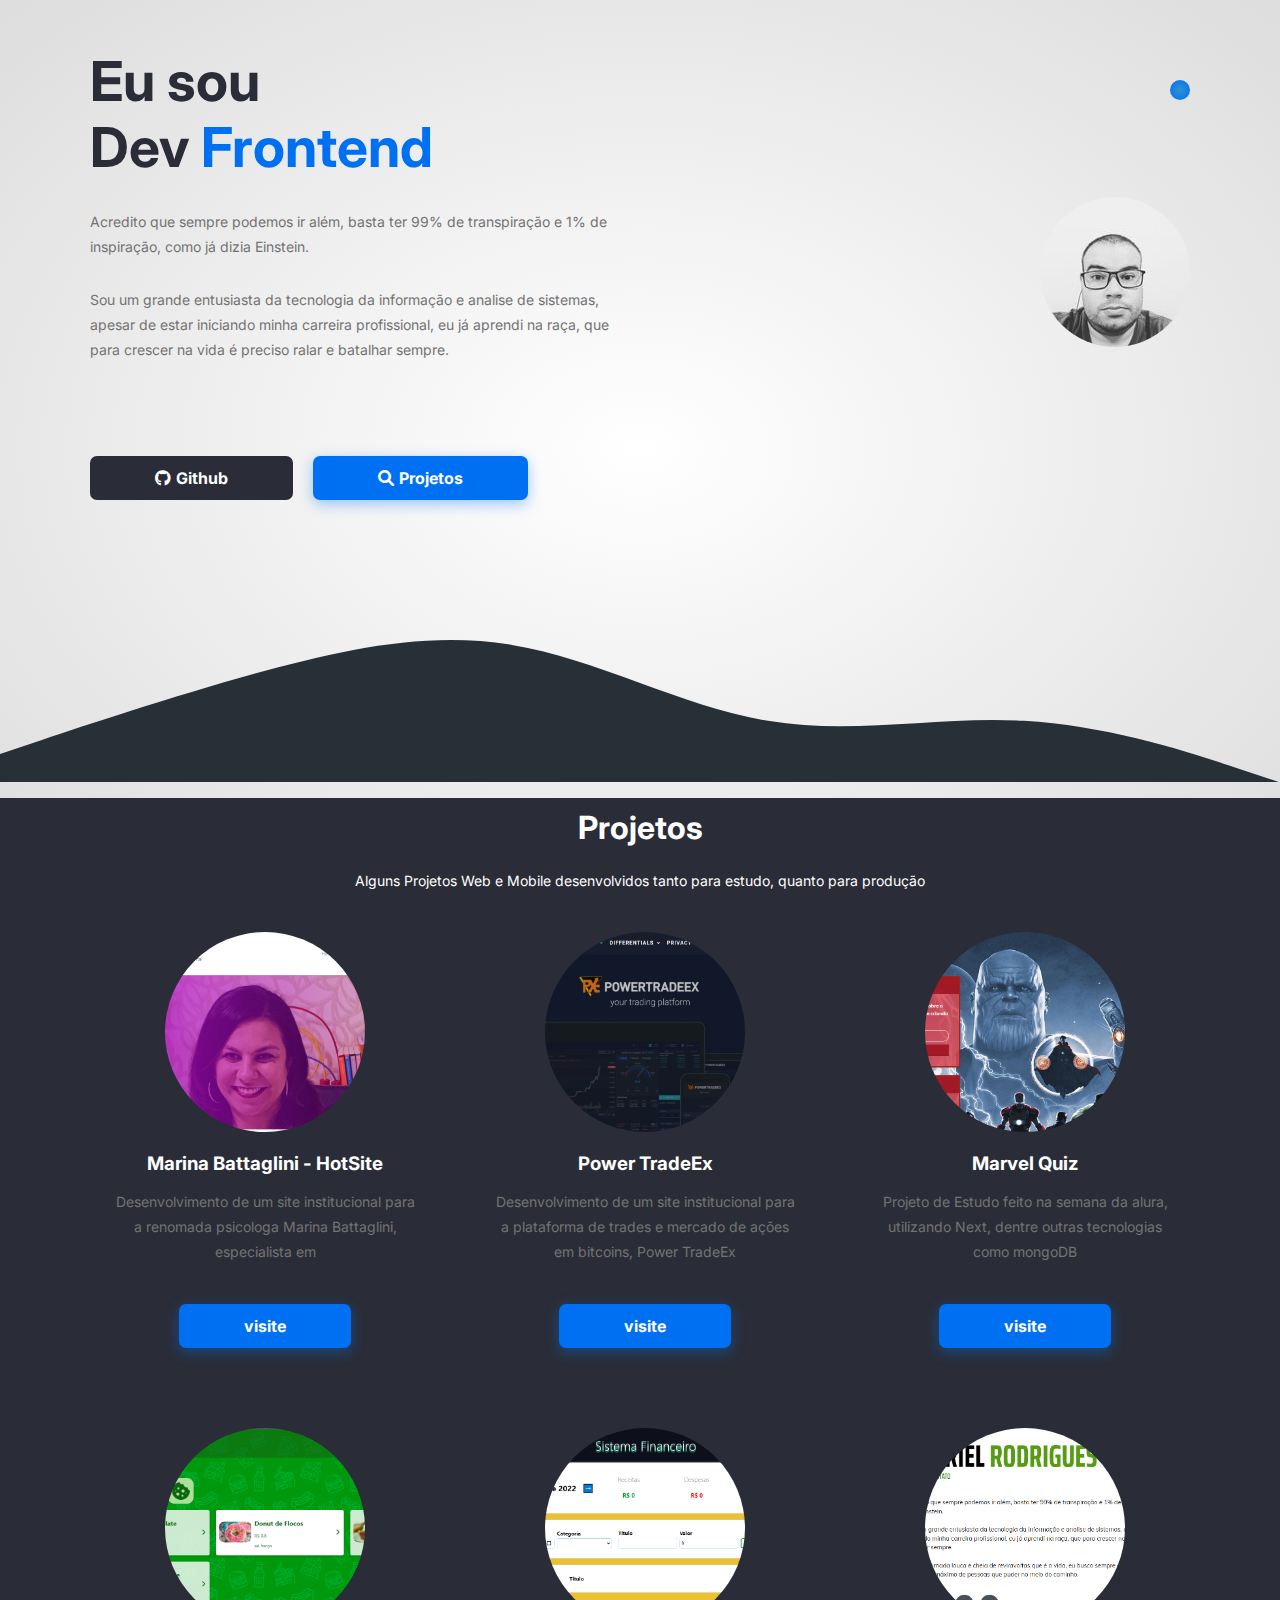
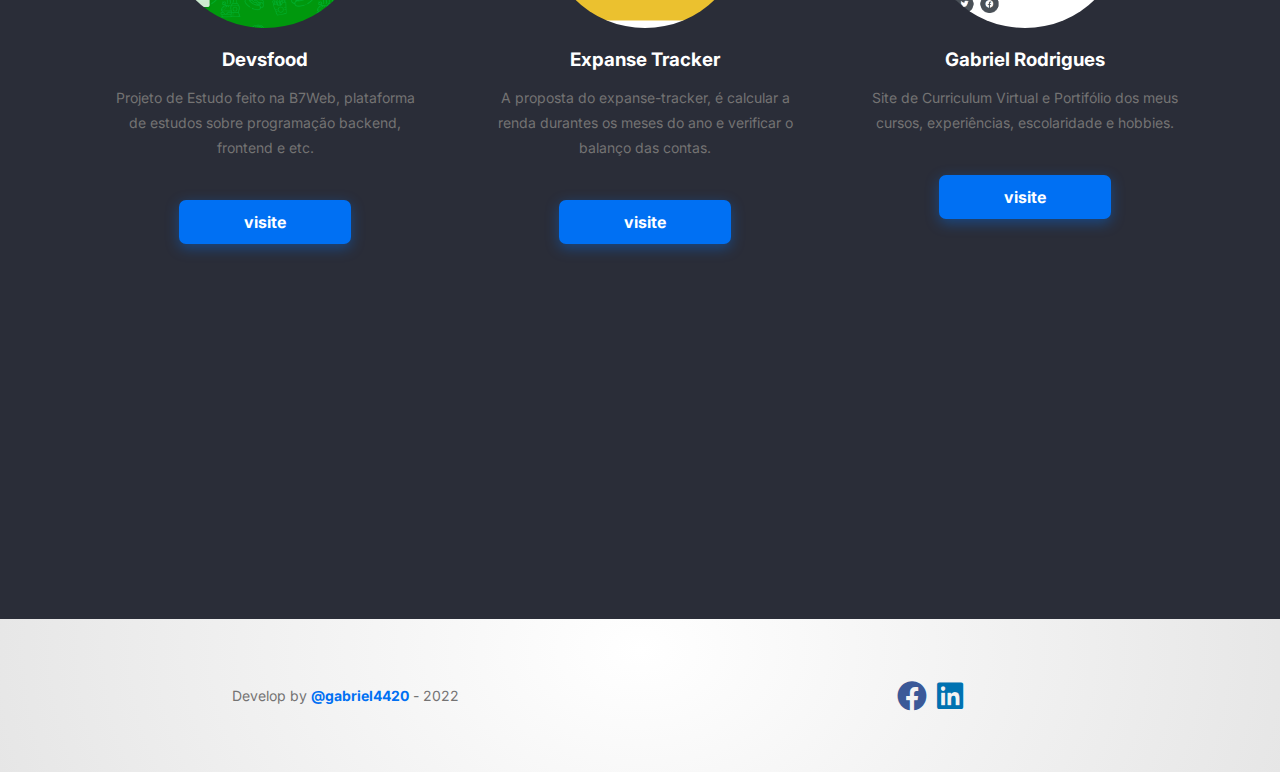
<file: index.html>
<!DOCTYPE html>
<html lang="en">
  <head>
    <meta charset="UTF-8" />
    <meta http-equiv="X-UA-Compatible" content="IE=edge" />
    <meta name="viewport" content="width=device-width, initial-scale=1.0" />
    <link rel="preconnect" href="https://fonts.googleapis.com" />
    <link rel="preconnect" href="https://fonts.gstatic.com" crossorigin />
    <link
      href="https://fonts.googleapis.com/css2?family=Inter:wght@100;200;300;400;500;600;700;800;900&display=swap"
      rel="stylesheet"
    />
    <link rel="stylesheet" href="src/styles/index.css" />
    <link
      rel="stylesheet"
      href="https://cdnjs.cloudflare.com/ajax/libs/font-awesome/6.0.0/css/all.min.css"
      integrity="sha512-9usAa10IRO0HhonpyAIVpjrylPvoDwiPUiKdWk5t3PyolY1cOd4DSE0Ga+ri4AuTroPR5aQvXU9xC6qOPnzFeg=="
      crossorigin="anonymous"
      referrerpolicy="no-referrer"
    />
    <link rel="shortcut icon" href="src/media/images/logo.png" type="image/png">
    <title>Gabriel Rodrigues - Web Design & Developer Frontend</title>
  </head>

  <body>
    <header>
      <div class="container">
        <div class="header-grid">
          <section class="grid-align-center">
            <h1>
              <div>Eu sou</div>
              Dev
              <span>
                Frontend
              </span>
            </h1>
            <p>
              Acredito que sempre podemos ir além, basta ter 99% de transpiração
              e 1% de inspiração, como já dizia Einstein.
            </p>

            <p>
              Sou um grande entusiasta da tecnologia da informação e analise de
              sistemas, apesar de estar iniciando minha carreira profissional,
              eu já aprendi na raça, que para crescer na vida é preciso ralar e
              batalhar sempre.
            </p>

            <div class="header-actions">
              <a
                href="http://github.com/gabriel4420"
                target="_blank"
                rel="noopener noreferrer"
              >
                <button class="black-button">
                  <i class="fab fa-github"></i>
                  <span>Github</span>
                </button>
              </a>

              <a href="#projects">
                <button class="blue-button">
                  <i class="fa fa-search"></i>
                  <span>Projetos</span>
                </button>
              </a>
            </div>
          </section>

          <section class="header-image">
            <div class="ball"></div>
            <a
              href="http://gabriel4420.github.io"
              target="_blank"
              rel="noopener noreferrer"
            >
              <img
                src="src/media/images/perfil.jpg"
                class="side-img"
                alt="foto de perfil"
              />
            </a>
          </section>
        </div>
      </div>
    </header>
    <main>
      <section class="projects" id="projects">
        <svg xmlns="http://www.w3.org/2000/svg" viewBox="0 0 1440 320">
          <path
            fill="#273036"
            fill-opacity="1"
            d="M0,288L48,272C96,256,192,224,288,197.3C384,171,480,149,576,165.3C672,181,768,235,864,250.7C960,267,1056,245,1152,250.7C1248,256,1344,288,1392,304L1440,320L1440,320L1392,320C1344,320,1248,320,1152,320C1056,320,960,320,864,320C768,320,672,320,576,320C480,320,384,320,288,320C192,320,96,320,48,320L0,320Z"
          ></path>
        </svg>
        <div class="container">
          <div class="project-title">
            <h1>Projetos</h1>
            <p>
              Alguns Projetos Web e Mobile desenvolvidos tanto para estudo,
              quanto para produção
            </p>
          </div>
          <div class="project-grid">
            <article>
              <div class="image">
                <img
                  src="src/media/images/projeto-1.png"
                  alt="Marina Battaglini WebSite"
                />
              </div>
              <h3>Marina Battaglini - HotSite</h3>

              <p>
                Desenvolvimento de um site institucional para a renomada
                psicologa Marina Battaglini, especialista em
              </p>
              <a
                href="https://marinabattaglini.com.br/wp/home/"
                target="_blank"
                rel="nofollow noopener noreferrer"
              >
                <button class="blue-button">
                  <span>visite</span>
                </button>
              </a>
            </article>
            <article>
              <div class="image">
                <img
                  src="src/media/images/projeto-2.png"
                  alt="Power TradeEx WebSite para uma plataforma de trade e bitcoins"
                />
              </div>
              <h3>Power TradeEx</h3>
              <p>
                Desenvolvimento de um site institucional para a plataforma de
                trades e mercado de ações em bitcoins, Power TradeEx
              </p>
              <a
                href="https://powertradeex.com/"
                target="_blank"
                rel="nofollow noopener noreferrer"
              >
                <button class="blue-button">
                  <span>visite</span>
                </button>
              </a>
            </article>
            <article>
              <div class="image">
                <img
                  src="src/media/images/projeto-3.png"
                  alt="Marvel Quiz, um site de quiz sobre a marvel, produtora de quadrinhos e UCM."
                />
              </div>
              <h3>Marvel Quiz</h3>
              <p>
                Projeto de Estudo feito na semana da alura, utilizando Next,
                dentre outras tecnologias como mongoDB
              </p>
              <a
                href="https://marvelquiz-git-main-gabriel4420.vercel.app/"
                target="_blank"
                rel="nofollow noopener noreferrer"
              >
                <button class="blue-button">
                  <span>visite</span>
                </button>
              </a>
            </article>
            <article>
              <div class="image">
                <img
                  src="src/media/images/projeto-4.png"
                  alt="DevsFood, protótipo de ifood web"
                />
              </div>
              <h3>Devsfood</h3>
              <p>
                Projeto de Estudo feito na B7Web, plataforma de estudos sobre
                programação backend, frontend e etc.
              </p>
              <a
                href="https://devsfood.netlify.app/"
                target="_blank"
                rel="nofollow noopener noreferrer"
              >
                <button class="blue-button">
                  <span>visite</span>
                </button>
              </a>
            </article>
            <article>
              <div class="image">
                <img
                  src="src/media/images/projeto-5.png"
                  alt="Expanse Tracker"
                />
              </div>
              <h3>Expanse Tracker</h3>
              <p>
                A proposta do expanse-tracker, é calcular a renda durantes os
                meses do ano e verificar o balanço das contas.
              </p>
              <a
                href="https://expansive-tracker-me.netlify.app/"
                target="_blank"
                rel="nofollow noopener noreferrer"
              >
                <button class="blue-button">
                  <span>visite</span>
                </button>
              </a>
            </article>
            <article>
              <div class="image">
                <img
                  src="src/media/images/projeto-6.png"
                  alt="Portifólio Profissional "
                />
              </div>
              <h3>Gabriel Rodrigues</h3>
              <p>
                Site de Curriculum Virtual e Portifólio dos meus cursos,
                experiências, escolaridade e hobbies.
              </p>
              <a
                href="https://gabriel4420.github.io"
                target="_blank"
                rel="nofollow noopener noreferrer"
              >
                <button class="blue-button">
                  <span>visite</span>
                </button>
              </a>
            </article>
          </div>
        </div>
      </section>
    </main>
    <footer>
      <div class="copy">
        <p>
          Develop by
          <a
            href="http://gabriel4420.github.io"
            target="_blank"
            rel="noopener noreferrer"
          >
            <span>@gabriel4420</span>
          </a>
          - 2022
        </p>
      </div>
      <div class="social">
        <a
          href="https://www.facebook.com/gabriel.rodrigues.perez"
          target="_blank"
          rel="noopener noreferrer"
        >
          <i class="fab fa-facebook"></i>
        </a>
        <a
          href="https://www.linkedin.com/in/gabriel442021/"
          target="_blank"
          rel="noopener noreferrer"
        >
          <i class="fab fa-linkedin"></i>
        </a>
      </div>
    </footer>
  </body>
</html>
</file>
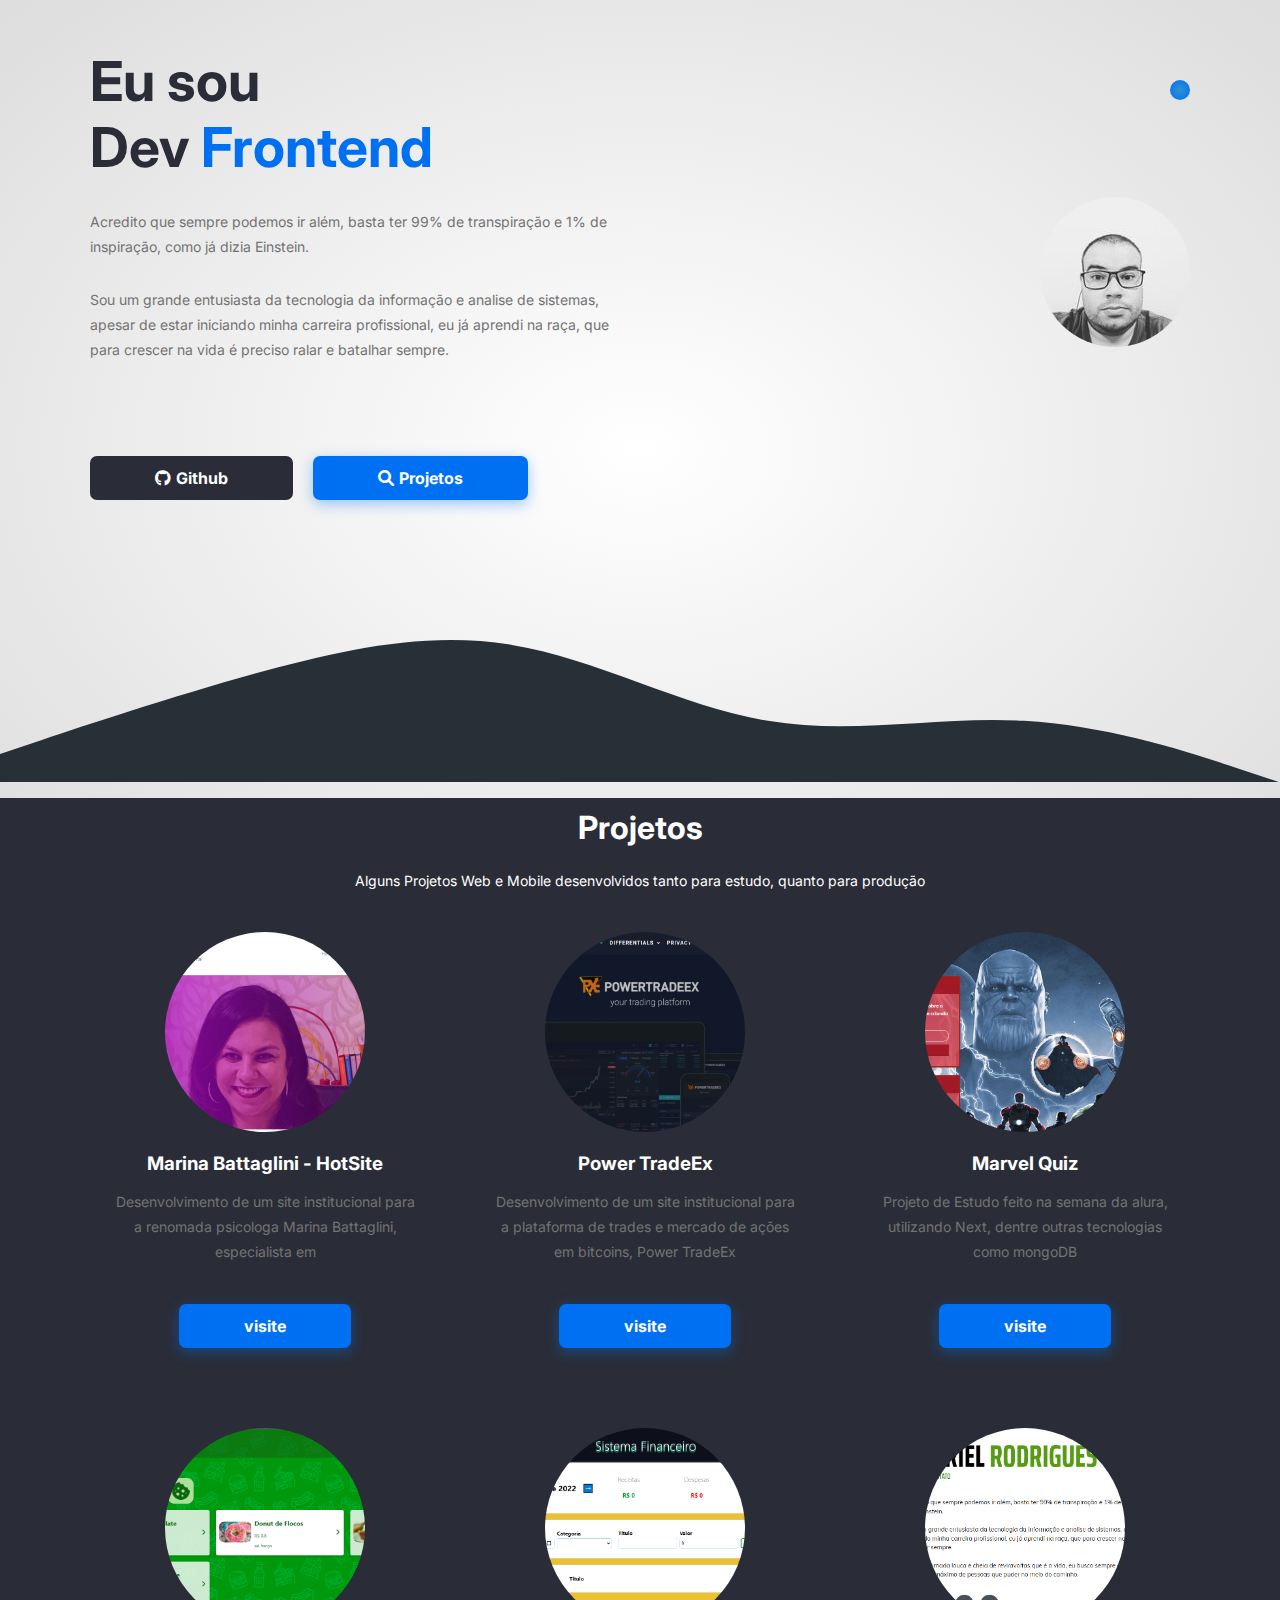
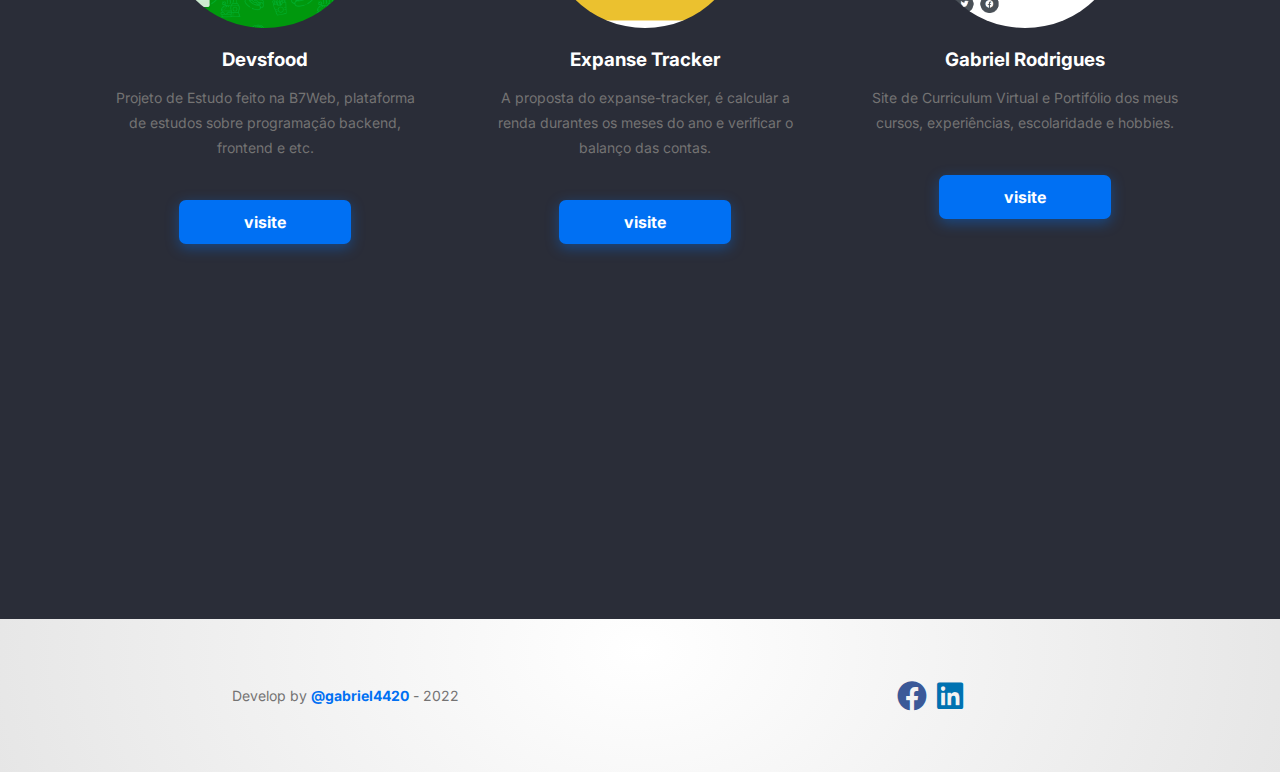
<file: public/index.html>
<!DOCTYPE html>
<html lang="en">
  <head>
    <meta charset="UTF-8" />
    <meta http-equiv="X-UA-Compatible" content="IE=edge" />
    <meta name="viewport" content="width=device-width, initial-scale=1.0" />
    <link rel="preconnect" href="https://fonts.googleapis.com" />
    <link rel="preconnect" href="https://fonts.gstatic.com" crossorigin />
    <link
      href="https://fonts.googleapis.com/css2?family=Inter:wght@100;200;300;400;500;600;700;800;900&display=swap"
      rel="stylesheet"
    />
    <link rel="stylesheet" href="../src/styles/index.css" />
    <link
      rel="stylesheet"
      href="https://cdnjs.cloudflare.com/ajax/libs/font-awesome/6.0.0/css/all.min.css"
      integrity="sha512-9usAa10IRO0HhonpyAIVpjrylPvoDwiPUiKdWk5t3PyolY1cOd4DSE0Ga+ri4AuTroPR5aQvXU9xC6qOPnzFeg=="
      crossorigin="anonymous"
      referrerpolicy="no-referrer"
    />
    <link rel="shortcut icon" href="../src/media/images/logo.png" type="image/png">
    <title>Gabriel Rodrigues - Web Design & Developer Frontend</title>
  </head>

  <body>
    <header>
      <div class="container">
        <div class="header-grid">
          <section class="grid-align-center">
            <h1>
              <div>Eu sou</div>
              Dev
              <span>
                Frontend
              </span>
            </h1>
            <p>
              Acredito que sempre podemos ir além, basta ter 99% de transpiração
              e 1% de inspiração, como já dizia Einstein.
            </p>

            <p>
              Sou um grande entusiasta da tecnologia da informação e analise de
              sistemas, apesar de estar iniciando minha carreira profissional,
              eu já aprendi na raça, que para crescer na vida é preciso ralar e
              batalhar sempre.
            </p>

            <div class="header-actions">
              <a
                href="http://github.com/gabriel4420"
                target="_blank"
                rel="noopener noreferrer"
              >
                <button class="black-button">
                  <i class="fab fa-github"></i>
                  <span>Github</span>
                </button>
              </a>

              <a href="#projects">
                <button class="blue-button">
                  <i class="fa fa-search"></i>
                  <span>Projetos</span>
                </button>
              </a>
            </div>
          </section>

          <section class="header-image">
            <div class="ball"></div>
            <a
              href="http://gabriel4420.github.io"
              target="_blank"
              rel="noopener noreferrer"
            >
              <img
                src="../src/media/images/perfil.jpg"
                class="side-img"
                alt="foto de perfil"
              />
            </a>
          </section>
        </div>
      </div>
    </header>
    <main>
      <section class="projects" id="projects">
        <svg xmlns="http://www.w3.org/2000/svg" viewBox="0 0 1440 320">
          <path
            fill="#273036"
            fill-opacity="1"
            d="M0,288L48,272C96,256,192,224,288,197.3C384,171,480,149,576,165.3C672,181,768,235,864,250.7C960,267,1056,245,1152,250.7C1248,256,1344,288,1392,304L1440,320L1440,320L1392,320C1344,320,1248,320,1152,320C1056,320,960,320,864,320C768,320,672,320,576,320C480,320,384,320,288,320C192,320,96,320,48,320L0,320Z"
          ></path>
        </svg>
        <div class="container">
          <div class="project-title">
            <h1>Projetos</h1>
            <p>
              Alguns Projetos Web e Mobile desenvolvidos tanto para estudo,
              quanto para produção
            </p>
          </div>
          <div class="project-grid">
            <article>
              <div class="image">
                <img
                  src="../src/media/images/projeto-1.png"
                  alt="Marina Battaglini WebSite"
                />
              </div>
              <h3>Marina Battaglini - HotSite</h3>

              <p>
                Desenvolvimento de um site institucional para a renomada
                psicologa Marina Battaglini, especialista em
              </p>
              <a
                href="https://marinabattaglini.com.br/wp/home/"
                target="_blank"
                rel="nofollow noopener noreferrer"
              >
                <button class="blue-button">
                  <span>visite</span>
                </button>
              </a>
            </article>
            <article>
              <div class="image">
                <img
                  src="../src/media/images/projeto-2.png"
                  alt="Power TradeEx WebSite para uma plataforma de trade e bitcoins"
                />
              </div>
              <h3>Power TradeEx</h3>
              <p>
                Desenvolvimento de um site institucional para a plataforma de
                trades e mercado de ações em bitcoins, Power TradeEx
              </p>
              <a
                href="https://powertradeex.com/"
                target="_blank"
                rel="nofollow noopener noreferrer"
              >
                <button class="blue-button">
                  <span>visite</span>
                </button>
              </a>
            </article>
            <article>
              <div class="image">
                <img
                  src="../src/media/images/projeto-3.png"
                  alt="Marvel Quiz, um site de quiz sobre a marvel, produtora de quadrinhos e UCM."
                />
              </div>
              <h3>Marvel Quiz</h3>
              <p>
                Projeto de Estudo feito na semana da alura, utilizando Next,
                dentre outras tecnologias como mongoDB
              </p>
              <a
                href="https://marvelquiz-git-main-gabriel4420.vercel.app/"
                target="_blank"
                rel="nofollow noopener noreferrer"
              >
                <button class="blue-button">
                  <span>visite</span>
                </button>
              </a>
            </article>
            <article>
              <div class="image">
                <img
                  src="../src/media/images/projeto-4.png"
                  alt="DevsFood, protótipo de ifood web"
                />
              </div>
              <h3>Devsfood</h3>
              <p>
                Projeto de Estudo feito na B7Web, plataforma de estudos sobre
                programação backend, frontend e etc.
              </p>
              <a
                href="https://devsfood.netlify.app/"
                target="_blank"
                rel="nofollow noopener noreferrer"
              >
                <button class="blue-button">
                  <span>visite</span>
                </button>
              </a>
            </article>
            <article>
              <div class="image">
                <img
                  src="../src/media/images/projeto-5.png"
                  alt="Expanse Tracker"
                />
              </div>
              <h3>Expanse Tracker</h3>
              <p>
                A proposta do expanse-tracker, é calcular a renda durantes os
                meses do ano e verificar o balanço das contas.
              </p>
              <a
                href="https://expansive-tracker-me.netlify.app/"
                target="_blank"
                rel="nofollow noopener noreferrer"
              >
                <button class="blue-button">
                  <span>visite</span>
                </button>
              </a>
            </article>
            <article>
              <div class="image">
                <img
                  src="../src/media/images/projeto-6.png"
                  alt="Portifólio Profissional "
                />
              </div>
              <h3>Gabriel Rodrigues</h3>
              <p>
                Site de Curriculum Virtual e Portifólio dos meus cursos,
                experiências, escolaridade e hobbies.
              </p>
              <a
                href="https://gabriel4420.github.io"
                target="_blank"
                rel="nofollow noopener noreferrer"
              >
                <button class="blue-button">
                  <span>visite</span>
                </button>
              </a>
            </article>
          </div>
        </div>
      </section>
    </main>
    <footer>
      <div class="copy">
        <p>
          Develop by
          <a
            href="http://gabriel4420.github.io"
            target="_blank"
            rel="noopener noreferrer"
          >
            <span>@gabriel4420</span>
          </a>
          - 2022
        </p>
      </div>
      <div class="social">
        <a
          href="https://www.facebook.com/gabriel.rodrigues.perez"
          target="_blank"
          rel="noopener noreferrer"
        >
          <i class="fab fa-facebook"></i>
        </a>
        <a
          href="https://www.linkedin.com/in/gabriel442021/"
          target="_blank"
          rel="noopener noreferrer"
        >
          <i class="fab fa-linkedin"></i>
        </a>
      </div>
    </footer>
  </body>
</html>
</file>
<file: src/styles/index.css>
:root {
    --black: #2A2D38;
    --white: #ffff;
    --blue: #0070f3;
    --purple: #a500ff;
    --green: #25D366;
    --gray: #747373;
    --light-gray: #f0f0f0;
}

* {
    font-family: 'Inter';
    box-sizing: border-box;
}

body,
html {
    margin: 0;
    padding: 0;
    background-image: radial-gradient(#ffff, #ddd);
    height: 100vh;
    scroll-behavior: smooth;
}

header {
    padding: 3rem 0;
}

.container {
    max-width: 1100px;
    margin: 0 auto;

}

.header-grid {
    display: grid;
    grid-template-columns: repeat(2, 1fr);
    grid-template-rows: 1fr;
    grid-gap: 10px;
}

.grid-align-center {
    display: flex;
    flex-direction: column;
    justify-content: center;
    height: 100%;
}

.grid-align-center h1 {
    color: var(--black);
    margin: 0 0 15px 0;
    font-size: 55px;
}

.grid-align-center h1 span {
    color: var(--blue);
}

p {
    color: var(--gray);
    font-size: 14px;
    line-height: 25px;
}

.header-actions {
    display: flex;
    flex-wrap: wrap;
    margin-top: 5rem;
    width: 100%;
}

button {
    display: flex;
    align-items: center;
    justify-content: center;
    border: none;
    border-radius: 7px;
    color: var(--white);
    padding: 12px 65px;
    cursor: pointer;
    font-weight: bold;

}

button:hover {
    filter: brightness(1.5);

}

button i {
    margin-right: 5px;
    font-size: 16px;
}

button span {
    margin: 0;
    font-size: 16px;
}

.header-actions .black-button {
    margin-right: 20px;
}

.black-button {
    background-color: var(--black);
    box-shadow: 0 4px 14px 0 rgb(000 / 39%);
}

.blue-button {
    box-shadow: 0 4px 14px 0 rgb(0 118 255 / 39%);
    background-color: var(--blue);
}

a {
    text-decoration: none;
    color: inherit;
}

.side-img {
    border-radius: 50%;

    filter: brightness(1.0);
}

.header-image {
    display: flex;
    width: 100%;
    align-items: center;
    justify-content: flex-end;

}

.side-img:hover {
    filter: drop-shadow(0 0 .8rem rgb(0, 0, 0, 0.9));
    transition: all 8.2s ease-in-out;
}

.ball {
    height: 20px;
    width: 100%;
    max-width: 20px;
    background-image: radial-gradient(rgb(48, 145, 209), var(--blue));
    border-radius: 50%;
    position: absolute;
    top: 80px;

}

svg {
    position: relative;
    top: -300px;
}

.projects {
    margin-top: 250px;
    background-color: var(--black);

}

.project-title {
    position: relative;
    top: -300px;
}

.project-title h1,
.project-title p {
    color: var(--white);
    text-align: center;
}

.project-grid {
    display: grid;
    grid-template-columns: repeat(3, 1fr);
    grid-template-rows: repeat(2, 1fr);
    grid-gap: 30px;
    padding-bottom: 50px;
}

article {
    padding: 25px 20px;
    color: var(--white);
    border-radius: 5px;
    display: flex;
    flex-direction: column;
    align-items: center;
    position: relative;
    top: -300px;
    width: 350px;
    max-width: 100%;
}

article h3 {
    margin: 0;
}

article p {
    text-align: center;
    margin-bottom: 20px;
}

article button {
    width: 100%;
    margin-top: 20px;
}



article:hover {
    box-shadow: 0 8px 30px rgb(255, 255, 255, 0.12);
    transition: all ease 1s;
    cursor: pointer;
}

article .image {
    width: 200px;
    max-width: 100%;
    height: 200px;
    margin-bottom: 20px;
}

article .image img {
    width: 200px;
    max-width: 100%;
    height: 200px;
    object-fit: cover;
    border-radius: 50%;

}

article .image img:hover {
    width: 300px;
    filter: contrast(200%);
}

footer {
    text-align: center;
    padding: 50px;
    display: flex;
    align-items: center;
    justify-content: center;
    width: 100%;
}

footer span {
    color: var(--blue);
    font-weight: bold;
}

footer .copy {
    display: flex;
    align-items: center;
    justify-content: center;
    width: 100%;

}


footer .social {
    display: flex;
    align-items: center;
    justify-content: center;
    width: 100%;
    font-size: 30px;
}

footer .social .fa-facebook {
    color: #3b5998;
}

footer .social .fa-linkedin {
    color: #0072b1;
}

footer .social i {
    margin-right: 10px;
}

footer a {
    text-decoration: none;

}

footer a:hover {
    text-decoration: underline;
    color: var(--blue);
}

@media (max-width:980px) {

    p {
        padding: 30px;
        text-align: center;
    }


    .header-actions {
        display: flex;
        flex-wrap: wrap;
        align-items: center;
        justify-content: center;
        margin-top: 5rem;
        width: 100%;
    }

    .header-grid {
        grid-template-columns: 1fr;
    }

    .side-img {
        display: none;
    }

    .ball {
        display: none;
    }

    .project-grid {
        grid-template-columns: repeat(2, 1fr);
    }

    svg,
    .project-title {
        position: relative;
        top: -150px;
    }

    article {
        top: -100px;
    }

    .grid-align-center h1 {
        text-align: center;
    }

    footer {
        flex-direction: column;
    }
}

@media (max-width:520px) {
    .header-actions {
        flex-direction: column;
        width: 100%;
    }

    .header-actions button {
        width: 100%;
        margin-bottom: 10px;
    }

    .project-grid {
        grid-template-columns: 1fr;
        width: 100%;
    }

    svg,
    .project-title {
        position: relative;
        top: -100px;
    }

    article {
        width: 100%;
    }

}
</file>
